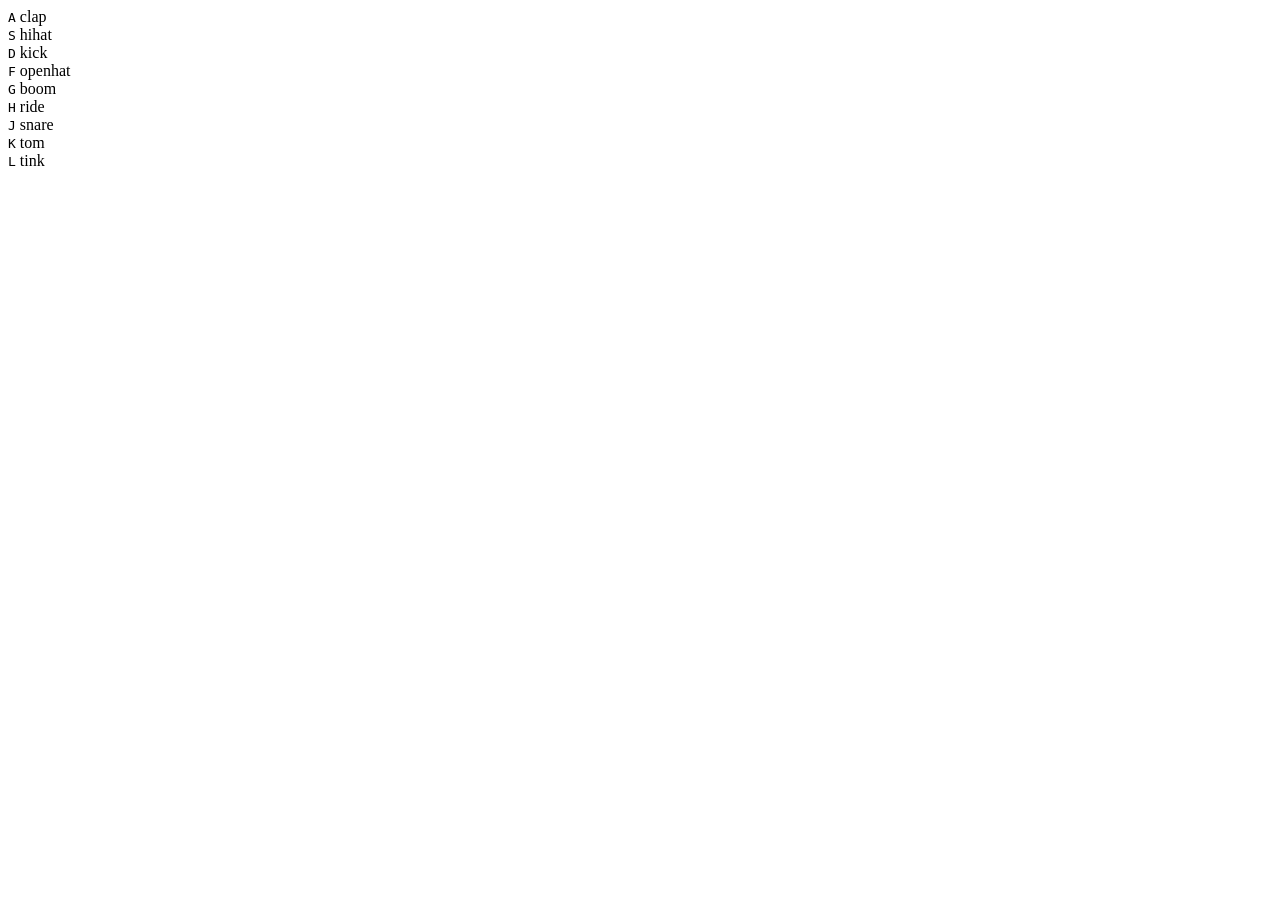
<file: 1.drumkit/main.html>
<!DOCTYPE html>
<html lang="en">
<head>
  <meta charset="UTF-8">
  <title>JS Drum Kit</title>
  <link rel="stylesheet" href="D:\0xanujs\vs files\30JS\drumkit\style.css">
  <link rel="icon" href="https://fav.farm/✅" />
</head>
<body>


  <div class="keys">
    <div data-key="65" class="key">
      <kbd>A</kbd>
      <span class="sound">clap</span>
    </div>
    <div data-key="83" class="key">
      <kbd>S</kbd>
      <span class="sound">hihat</span>
    </div>
    <div data-key="68" class="key">
      <kbd>D</kbd>
      <span class="sound">kick</span>
    </div>
    <div data-key="70" class="key">
      <kbd>F</kbd>
      <span class="sound">openhat</span>
    </div>
    <div data-key="71" class="key">
      <kbd>G</kbd>
      <span class="sound">boom</span>
    </div>
    <div data-key="72" class="key">
      <kbd>H</kbd>
      <span class="sound">ride</span>
    </div>
    <div data-key="74" class="key">
      <kbd>J</kbd>
      <span class="sound">snare</span>
    </div>
    <div data-key="75" class="key">
      <kbd>K</kbd>
      <span class="sound">tom</span>
    </div>
    <div data-key="76" class="key">
      <kbd>L</kbd>
      <span class="sound">tink</span>
    </div>
  </div>

  <audio data-key="65" src="sounds\01 - JavaScript Drum Kit_sounds_clap.wav"></audio>
  <audio data-key="83" src="sounds\01 - JavaScript Drum Kit_sounds_hihat.wav"></audio>
  <audio data-key="68" src="sounds\01 - JavaScript Drum Kit_sounds_kick.wav"></audio>
  <audio data-key="70" src="sounds\01 - JavaScript Drum Kit_sounds_openhat.wav"></audio>
  <audio data-key="71" src="sounds\01 - JavaScript Drum Kit_sounds_boom.wav"></audio>
  <audio data-key="72" src="sounds\ride.wav"></audio>
  <audio data-key="74" src="sounds\01 - JavaScript Drum Kit_sounds_snare.wav"></audio>
  <audio data-key="75" src="sounds\01 - JavaScript Drum Kit_sounds_tom.wav"></audio>
  <audio data-key="76" src="sounds\01 - JavaScript Drum Kit_sounds_tink.wav"></audio>

<script>
  function removeTransition(e) {
    if (e.propertyName !== 'transform') return;
    e.target.classList.remove('playing');
  }

  function playSound(e) {
    const audio = document.querySelector(`audio[data-key="${e.keyCode}"]`);
    const key = document.querySelector(`div[data-key="${e.keyCode}"]`);
    if (!audio) return;

    key.classList.add('playing');
    audio.currentTime = 0;
    audio.play();
  }

  const keys = Array.from(document.querySelectorAll('.key'));
  keys.forEach(key => key.addEventListener('transitionend', removeTransition));
  window.addEventListener('keydown', playSound);
</script>


</body>
</html>
</file>
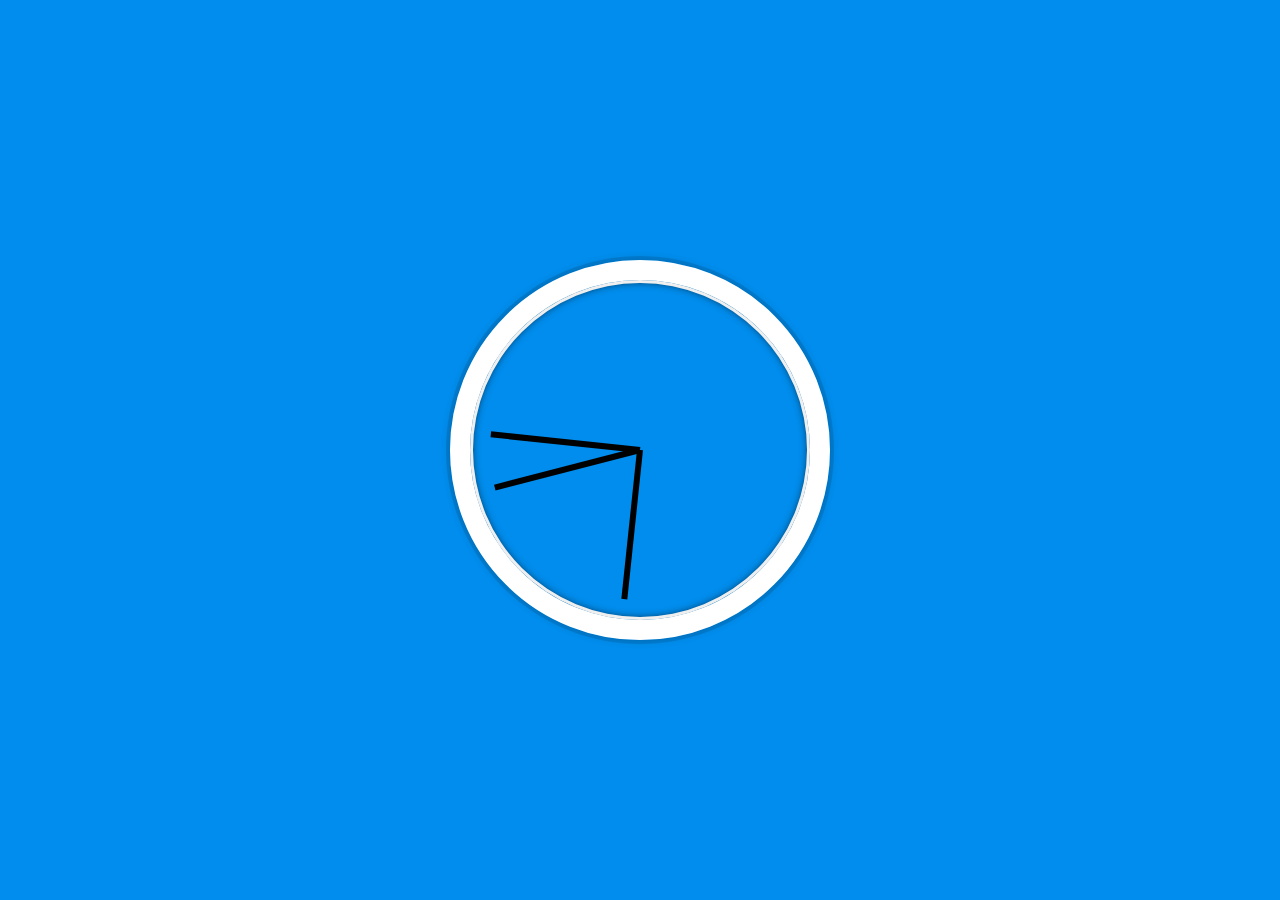
<file: 2.clock/clock.html>
<!DOCTYPE html>
<html lang="en">
<head>
  <meta charset="UTF-8">
  <title>JS + CSS Clock</title>
  <link rel="icon" href="https://fav.farm/✅" />
</head>
<body>


    <div class="clock">
      <div class="clock-face">
        <div class="hand hour-hand"></div>
        <div class="hand min-hand"></div>
        <div class="hand second-hand"></div>
      </div>
    </div>


  <style>
    html {
      background: #018DED url(https://unsplash.it/1500/1000?image=881&blur=5);
      background-size: cover;
      font-family: 'helvetica neue';
      text-align: center;
      font-size: 10px;
    }

    body {
      margin: 0;
      font-size: 2rem;
      display: flex;
      flex: 1;
      min-height: 100vh;
      align-items: center;
    }

    .clock {
      width: 30rem;
      height: 30rem;
      border: 20px solid white;
      border-radius: 50%;
      margin: 50px auto;
      position: relative;
      padding: 2rem;
      box-shadow:
        0 0 0 4px rgba(0,0,0,0.1),
        inset 0 0 0 3px #EFEFEF,
        inset 0 0 10px black,
        0 0 10px rgba(0,0,0,0.2);
    }

    .clock-face {
      position: relative;
      width: 100%;
      height: 100%;
      transform: translateY(-3px); /* account for the height of the clock hands */
    }

    .hand {
      width: 50%;
      height: 6px;
      background: black;
      position: absolute;
      top: 50%;
      transform-origin: 100%;
      transform: rotate(90deg);
      transition: all 0s;
      transition-timing-function: cubic-bezier(0.1, 2.7, 0.58, 1);
    }

  </style>

  <script>
    const secondHand = document.querySelector('.second-hand')
    const minuteHand = document.querySelector('.min-hand')
    const hourHand = document.querySelector('.hour-hand')
    function setDate() {
        const now = new Date()
        const seconds = now.getSeconds()
        const secondsDegrees = ((seconds / 60) * 360) + 90
        secondHand.style.transform = `rotate(${secondsDegrees}deg)`
        console.log(seconds)
        
        const minutes = now.getMinutes()
        const minutesDegrees = ((minutes / 60) * 360) + 90
        minuteHand.style.transform = `rotate(${minutesDegrees}deg)`
        console.log(minutes)

        const hour = now.getHours()
        const hourDegrees = ((hour / 12) * 360) + ((minutes/60)*30) + 90;
        hourHand.style.transform = `rotate(${hourDegrees}deg)`
        console.log(hour)
    }

    setInterval(setDate, 1000)
  </script>
</body>
</html>
</file>
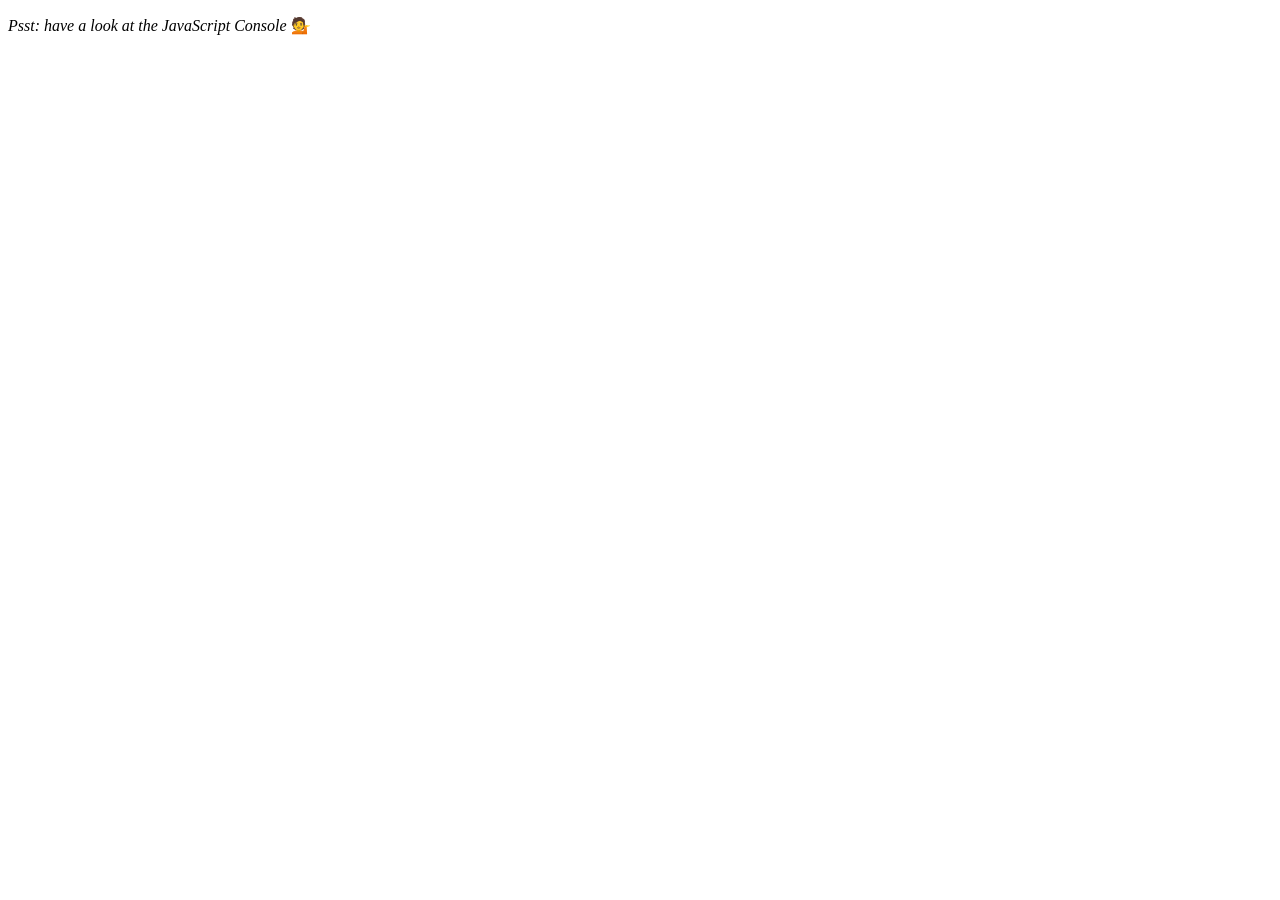
<file: 4.ArrayCardioDay1/ArrayCardioDay1.html>
<!DOCTYPE html>
<html lang="en">
<head>
  <meta charset="UTF-8">
  <title>Array Cardio 💪</title>
  <link rel="icon" href="https://fav.farm/🔥" />
</head>
<body>
  <p><em>Psst: have a look at the JavaScript Console</em> 💁</p>
  <script>
    // Get your shorts on - this is an array workout!
    // ## Array Cardio Day 1

    // Some data we can work with

    const inventors = [
      { first: 'Albert', last: 'Einstein', year: 1879, passed: 1955 },
      { first: 'Isaac', last: 'Newton', year: 1643, passed: 1727 },
      { first: 'Galileo', last: 'Galilei', year: 1564, passed: 1642 },
      { first: 'Marie', last: 'Curie', year: 1867, passed: 1934 },
      { first: 'Johannes', last: 'Kepler', year: 1571, passed: 1630 },
      { first: 'Nicolaus', last: 'Copernicus', year: 1473, passed: 1543 },
      { first: 'Max', last: 'Planck', year: 1858, passed: 1947 },
      { first: 'Katherine', last: 'Blodgett', year: 1898, passed: 1979 },
      { first: 'Ada', last: 'Lovelace', year: 1815, passed: 1852 },
      { first: 'Sarah E.', last: 'Goode', year: 1855, passed: 1905 },
      { first: 'Lise', last: 'Meitner', year: 1878, passed: 1968 },
      { first: 'Hanna', last: 'Hammarström', year: 1829, passed: 1909 }
    ];

    const people = [
      'Bernhard, Sandra', 'Bethea, Erin', 'Becker, Carl', 'Bentsen, Lloyd', 'Beckett, Samuel', 'Blake, William', 'Berger, Ric', 'Beddoes, Mick', 'Beethoven, Ludwig',
      'Belloc, Hilaire', 'Begin, Menachem', 'Bellow, Saul', 'Benchley, Robert', 'Blair, Robert', 'Benenson, Peter', 'Benjamin, Walter', 'Berlin, Irving',
      'Benn, Tony', 'Benson, Leana', 'Bent, Silas', 'Berle, Milton', 'Berry, Halle', 'Biko, Steve', 'Beck, Glenn', 'Bergman, Ingmar', 'Black, Elk', 'Berio, Luciano',
      'Berne, Eric', 'Berra, Yogi', 'Berry, Wendell', 'Bevan, Aneurin', 'Ben-Gurion, David', 'Bevel, Ken', 'Biden, Joseph', 'Bennington, Chester', 'Bierce, Ambrose',
      'Billings, Josh', 'Birrell, Augustine', 'Blair, Tony', 'Beecher, Henry', 'Biondo, Frank'
    ];
    
    // Array.prototype.filter()
    // 1. Filter the list of inventors for those who were born in the 1500's
    const numbers = inventors.filter(num => num.year >= 1500 && num.year <= 1599)
    console.table(numbers)

    // Array.prototype.map()
    // 2. Give us an array of the inventors first and last names
    const a = inventors.map(l =>l.first && l.last)
    console.log(a)

    // Array.prototype.sort()
    // 3. Sort the inventors by birthdate, oldest to youngest
    const e = inventors.sort(function(a, b) {
       if(a.year > b.year) {
         return 1;
       } else {
         return -1;
       }
     });

    console.table(e)

    // Array.prototype.reduce()
    // 4. How many years did all the inventors live all together?
    const totalYears = inventors.reduce((total, inventors) => {
      return total + (inventors.passed - inventors.year);
    }, 0);

    console.log(totalYears);

    // 5. Sort the inventors by years lived
    const oldest = inventors.sort((a, b) => (b.passed - b.year) - (a.passed - a.year));
    console.table(oldest)


    // 6. create a list of Boulevards in Paris that contain 'de' anywhere in the name
    
    // https://en.wikipedia.org/wiki/Category:Boulevards_in_Paris


    // 7. sort Exercise
    // Sort the people alphabetically by last name
    const lastnames = people.sort((a, b) => {
        lastnameA = a.split(',')[0],
        lastnameB = b.split(',')[0]
        return lastnameA.localeCompare(lastnameB)
    })
    console.log(lastnames)

    // 8. Reduce Exercise
    // Sum up the instances of each of these
    const data = ['car', 'car', 'truck', 'truck', 'bike', 'walk', 'car', 'van', 'bike', 'walk', 'car', 'van', 'car', 'truck' ];

    const trans = data.reduce(function(obj, item){
        if(!obj[item]) {
            obj[item] = 0
        }
        obj[item]++
        return obj
    }, {})
    console.log(trans)

  </script>
</body>
</html>
</file>
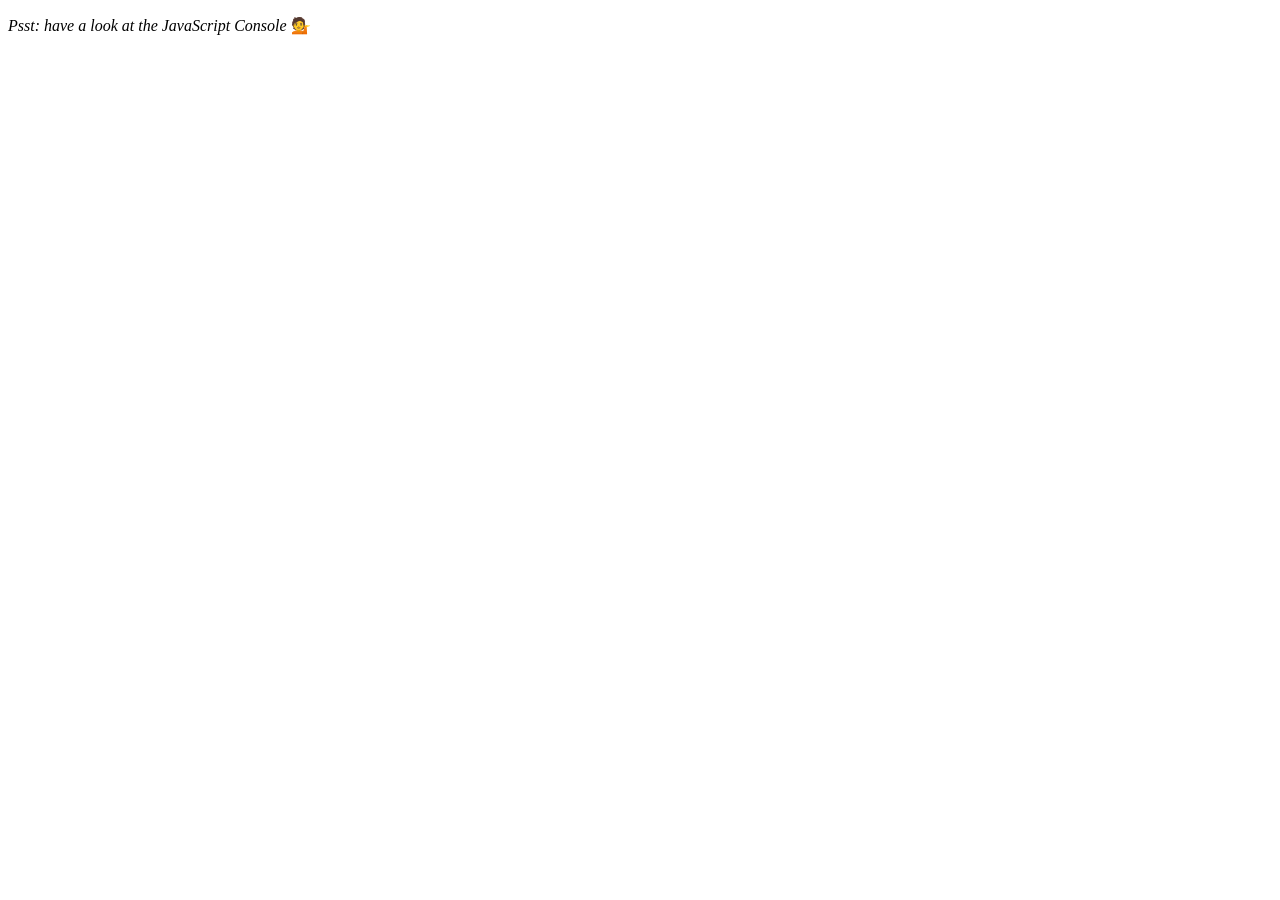
<file: 6.ArrayCardioDay2/ArrayCardioDay2.html>
<!DOCTYPE html>
<html lang="en">
<head>
  <meta charset="UTF-8">
  <title>Array Cardio 💪💪</title>
  <link rel="icon" href="https://fav.farm/🔥" />
</head>
<body>
  <p><em>Psst: have a look at the JavaScript Console</em> 💁</p>
  <script>
    // ## Array Cardio Day 2

    const people = [
      { name: 'Wes', year: 1988 },
      { name: 'Kait', year: 1986 },
      { name: 'Irv', year: 1970 },
      { name: 'Lux', year: 2015 }
    ];

    const comments = [
      { text: 'Love this!', id: 523423 },
      { text: 'Super good', id: 823423 },
      { text: 'You are the best', id: 2039842 },
      { text: 'Ramen is my fav food ever', id: 123523 },
      { text: 'Nice Nice Nice!', id: 542328 }
    ];

    // Some and Every Checks
    // Array.prototype.some() // is at least one person 19 or older?
    
    const isAdult = people.some(person => {
        const CurrentYear = (new Date()).getFullYear()
        return CurrentYear - person.year
    })

    console.log({isAdult})

    // Array.prototype.every() // is everyone 19 or older?

      const allAdult = people.every(person => ((new Date()).
      getFullYear()) - person.year >= 19)
      console.log({allAdult})

    // Array.prototype.find()
    // Find is like filter, but instead returns just the one you are looking for
    // find the comment with the ID of 823423

    const findEm = comments.find(comment => comment.id === 823423)
    console.log(findEm)

    // Array.prototype.findIndex()
    // Find the comment with this ID

    const index = comments.findIndex(comment => comment.id === 823423)
    console.log(index)
    // delete the comment with the ID of 823423

    comments.splice(index, 1)
    console.log(comments)

  </script>
</body>
</html>
</file>
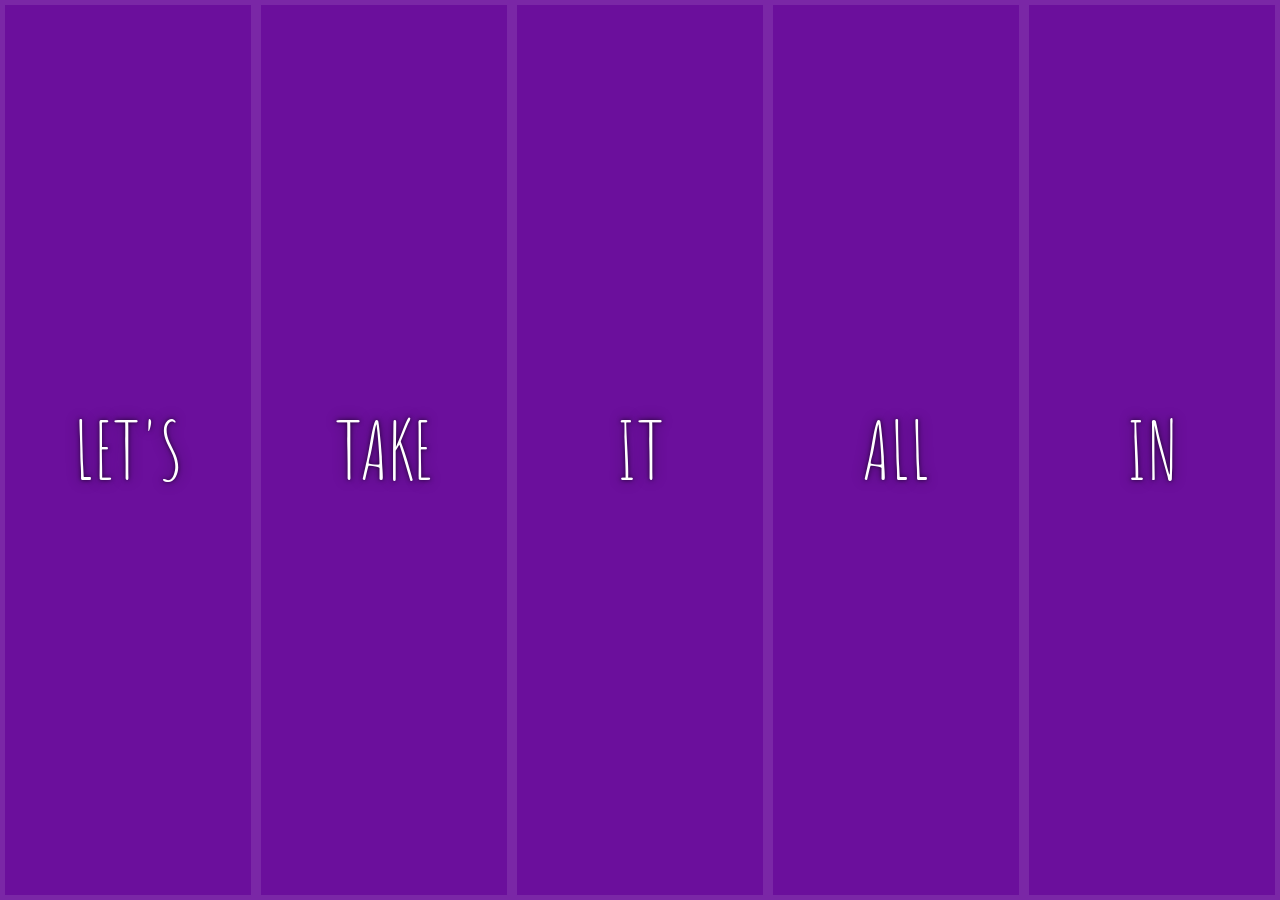
<file: 7.Flexbox/Flexbox.html>
<!DOCTYPE html>
<html lang="en">
<head>
  <meta charset="UTF-8">
  <title>Flex Panels 💪</title>
  <link href='https://fonts.googleapis.com/css?family=Amatic+SC' rel='stylesheet' type='text/css'>
  <link rel="icon" href="https://fav.farm/✅" />
</head>
<body>
  <style>
    html {
      box-sizing: border-box;
      background: #ffc600;
      font-family: 'helvetica neue';
      font-size: 20px;
      font-weight: 200;
    }

    body {
      margin: 0;
    }

    *, *:before, *:after {
      box-sizing: inherit;
    }

    .panels {
      min-height: 100vh;
      overflow: hidden;
      display: flex;
    }

    .panel {
      background: #6B0F9C;
      box-shadow: inset 0 0 0 5px rgba(255,255,255,0.1);
      color: white;
      text-align: center;
      align-items: center;
      /* Safari transitionend event.propertyName === flex */
      /* Chrome + FF transitionend event.propertyName === flex-grow */
      transition:
        font-size 0.7s cubic-bezier(0.61,-0.19, 0.7,-0.11),
        flex 0.7s cubic-bezier(0.61,-0.19, 0.7,-0.11),
        background 0.2s;
      font-size: 20px;
      background-size: cover;
      background-position: center;
      flex: 1;
      justify-content: center;
      display: flex;
      flex-direction: column;
    }

    .panel1 { background-image:url(https://imgs.search.brave.com/N_wmkGp-qyE8VVry9qCkeWD77dZ8fWz0tjaMEh3y1T4/rs:fit:860:0:0:0/g:ce/aHR0cHM6Ly9pbWcu/ZnJlZXBpay5jb20v/cHJlbWl1bS1waG90/by93aWxkbGlmZS1j/b2xsYWdlLWFydC11/bmlxdWUtYW5pbWFs/LXBldC1wb3J0cmFp/dHMtY3JlYXRpdmUt/cG9wLWFydC1zdHls/ZS1kZXNpZ24tY29s/bGVjdGlvbl8xMTQy/MjgzLTM5NTI5Lmpw/Zz9zZW10PWFpc19o/eWJyaWQ); }
    .panel2 { background-image:url(https://imgs.search.brave.com/La9w9MEWOqZ_HH1SHmadOhjGxdCCa9kzivMXFwYhREg/rs:fit:860:0:0:0/g:ce/aHR0cHM6Ly9pMC53/cC5jb20vcGljanVt/Ym8uY29tL3dwLWNv/bnRlbnQvdXBsb2Fk/cy9nb3JnZW91cy1m/bGFtaW5nby1mcmVl/LWltYWdlLmpwZWc_/dz02MDAmcXVhbGl0/eT04MA); }
    .panel3 { background-image:url(https://imgs.search.brave.com/tOvaHJmrmT5zoHLtEKQbx8UelCZwJ8XviS5t2L49ST4/rs:fit:860:0:0:0/g:ce/aHR0cHM6Ly9pMC53/cC5jb20vcGljanVt/Ym8uY29tL3dwLWNv/bnRlbnQvdXBsb2Fk/cy90aWdlci1leWVz/LWxvb2tpbmctZnJv/bS10aGUtYnVzaGVz/LWZyZWUtaW1hZ2Uu/anBlZz93PTYwMCZx/dWFsaXR5PTgw); }
    .panel4 { background-image:url(https://i0.wp.com/picjumbo.com/wp-content/uploads/dog-with-christmas-santa-hat-free-image.jpg?w=1500&quality=50); }
    .panel5 { background-image:url(https://imgs.search.brave.com/ePyhZTNPv2SZhDmLHUIsF-VHFYQGBp-zTsjOt-uba88/rs:fit:860:0:0:0/g:ce/aHR0cHM6Ly9pbWcu/ZnJlZXBpay5jb20v/cHJlbWl1bS1waG90/by9mb3gtZm9yZXN0/Xzg1MjQ3MS04NzYu/anBnP3NlbXQ9YWlz/X2h5YnJpZA); }

    /* Flex Items */
    .panel > * {
      margin: 0;
      width: 100%;
      transition: transform 0.5s;
      flex: 1 0 auto;
      display: flex;
      justify-content: center;
      align-items: center;
    }

    .panel > *:first-child { transform: translateY(-100%); }
    .panel.open-active > *:first-child { transform: translateY(0); }
    .panel > *:last-child { transform: translateY(100%); }
    .panel.open-active > *:last-child { transform: translateY(0); }

    .panel p {
      text-transform: uppercase;
      font-family: 'Amatic SC', cursive;
      text-shadow: 0 0 4px rgba(0, 0, 0, 0.72), 0 0 14px rgba(0, 0, 0, 0.45);
      font-size: 2em;
    }

    .panel p:nth-child(2) {
      font-size: 4em;
    }

    .panel.open {
      flex: 5;
      font-size: 40px;
    }

    @media only screen and (max-width: 600px) {
      .panel p {
        font-size: 1em;
      }
    }
  </style>


  <div class="panels">
    <div class="panel panel1">
      <p>Hey</p>
      <p>Let's</p>
      <p>Dance</p>
    </div>
    <div class="panel panel2">
      <p>Give</p>
      <p>Take</p>
      <p>Receive</p>
    </div>
    <div class="panel panel3">
      <p>Experience</p>
      <p>It</p>
      <p>Today</p>
    </div>
    <div class="panel panel4">
      <p>Give</p>
      <p>All</p>
      <p>You can</p>
    </div>
    <div class="panel panel5">
      <p>Life</p>
      <p>In</p>
      <p>Motion</p>
    </div>
  </div>

  <script>
    
    const panels = document.querySelectorAll('.panel')

    function toggleOpen() {
        console.log("hello")
        this.classList.toggle('open')
    }

    function toggleActive (e) {
        console.log(e.propertyName)
        if(e.propertyName.includes('flex')) {
            this.classList.toggle('open-active')
        }
    }

    panels.forEach(panel=> panel.addEventListener('click', toggleOpen))
    panels.forEach(panel=> panel.addEventListener('transitionend', toggleActive))

  </script>

</body>
</html>
</file>
